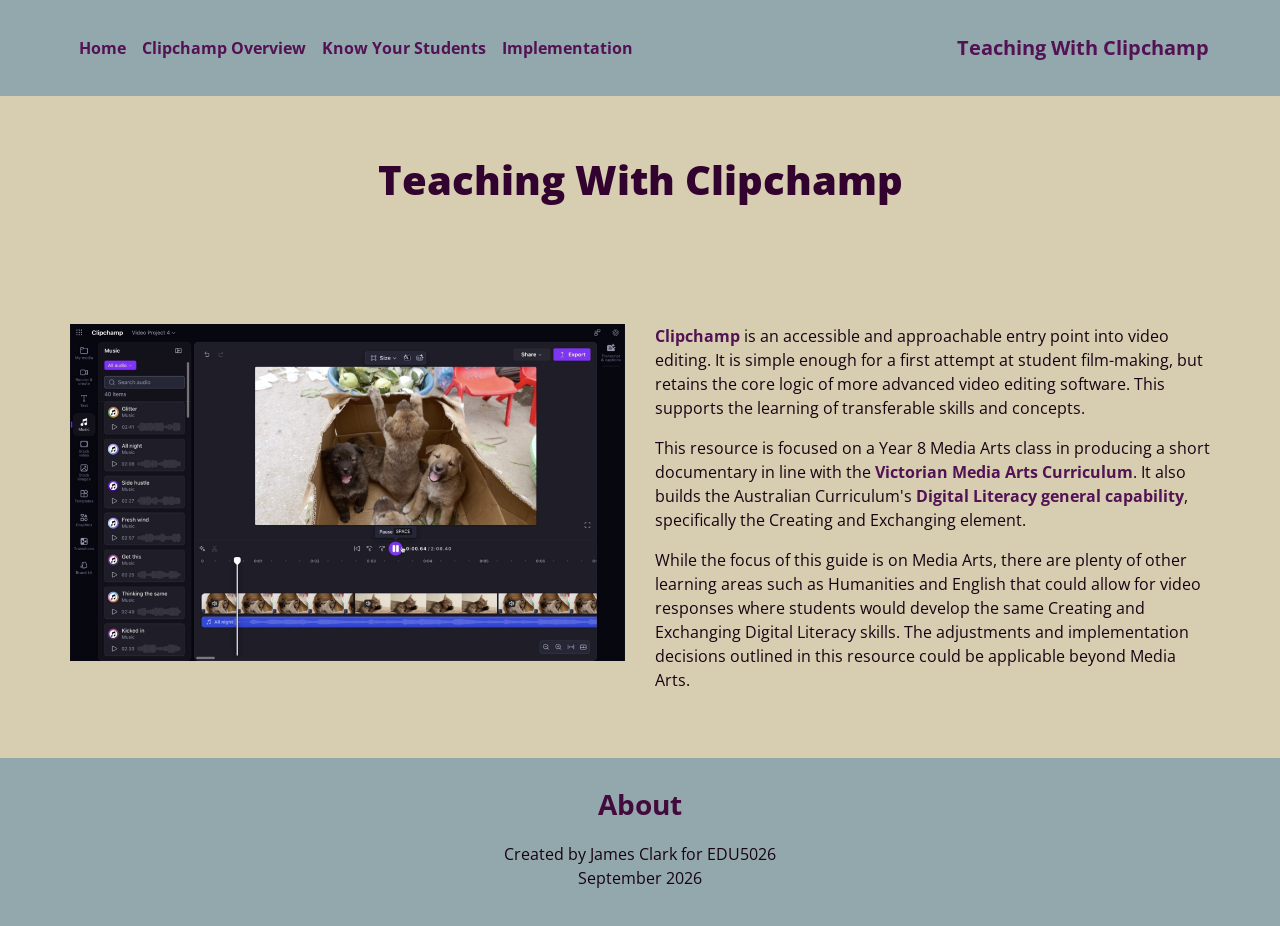
<file: index.html>
<!doctype html>
<html>
<head>
    <meta charset="utf-8">
    <meta name="keywords" content="">
    <meta name="description" content="">
    <meta name="viewport" content="width=device-width, initial-scale=1.0, viewport-fit=cover">
	<link rel="canonical" href="https://jamesclark-jpg.github.io/5026-AT3-Clipchamp-Demo/">
	<meta name="robots" content="index, follow">
    <link rel="shortcut icon" type="image/png" href="favicon.png">
    
	<link rel="stylesheet" type="text/css" href="./css/bootstrap.min.css?1767">
	<link rel="stylesheet" type="text/css" href="style.css?6074">
	<link href='https://fonts.googleapis.com/css?family=Open+Sans:400,600,800,300&display=swap&subset=latin,latin-ext' rel='stylesheet' type='text/css'>
    <title>Home</title>


    
<!-- Analytics -->
 
<!-- Analytics END -->
    
</head>
<body>

<!-- Preloader -->
<div id="page-loading-blocs-notifaction" class="page-preloader"></div>
<!-- Preloader END -->


<!-- Main container -->
<div class="page-container">
    
<!-- bloc-0 -->
<div class="bloc bgc-cadet-grey l-bloc " id="bloc-0">
	<div class="container bloc-sm">
		<div class="row">
			<div class="col">
				<nav class="navbar navbar-light row nav-invert navbar-expand-lg" role="navigation">
					<button id="nav-toggle" type="button" class="ui-navbar-toggler navbar-toggler border-0 p-0" data-toggle="collapse" data-target=".navbar-13397" aria-expanded="false" aria-label="Toggle navigation">
						<span class="navbar-toggler-icon"></span>
					</button>
					<div class="collapse navbar-collapse flex-grow-0 navbar-13397">
						<ul class="site-navigation nav navbar-nav">
							<li class="nav-item">
								<a href="index.html" class="nav-link p">Home</a>
							</li>
							<li class="nav-item">
								<a href="clipchamp-overview.html" class="nav-link">Clipchamp Overview</a>
							</li>
							<li class="nav-item">
								<a href="know-your-students.html" class="nav-link">Know Your Students</a>
							</li>
							<li class="nav-item">
								<a href="implementation.html" class="nav-link">Implementation</a>
							</li>
						</ul>
					</div><a class="navbar-brand mr-0 flex-grow-1 text-right" href="index.html">Teaching With Clipchamp</a>
				</nav>
			</div>
		</div>
	</div>
</div>
<!-- bloc-0 END -->

<!-- bloc-1 -->
<div class="bloc bgc-pastel-gray" id="bloc-1">
	<div class="container bloc-lg bloc-md-lg">
		<div class="row">
			<div class="col text-md-left text-center">
				<h1 class="mg-md text-lg-center text-md-center">
					Teaching With Clipchamp
				</h1>
			</div>
		</div>
	</div>
</div>
<!-- bloc-1 END -->

<!-- bloc-2 -->
<div class="bloc bgc-pastel-gray" id="bloc-2">
	<div class="container bloc-lg bloc-md-lg">
		<div class="row">
			<div class="col-md-6 text-md-left text-center">
				<img src="img/lazyload-ph.png" data-src="img/clipchamp-screenshot.png" class="img-fluid mx-auto d-block mg-md lazyload" alt="clipchamp screenshot" />
			</div>
			<div class="col-md-6 text-md-left text-center">
				<p class="text-sm-left text-left">
					<a href="https://clipchamp.com/" target="_blank">Clipchamp</a> is an accessible and approachable entry point into video editing. It is simple enough for a first attempt at student film-making, but retains the core logic of more advanced video editing software. This supports the learning of transferable skills and concepts.
				</p>
				<p class="text-sm-left text-left">
					This resource is focused on a Year 8 Media Arts class in producing a short documentary in line with the <a href="https://f10.vcaa.vic.edu.au/learning-areas/the-arts/media-arts/introduction" target="_blank">Victorian Media Arts Curriculum</a>. It also builds the Australian Curriculum's <a href="https://www.australiancurriculum.edu.au/f-10-curriculum/general-capabilities/digital-literacy" target="_blank">Digital Literacy general capability</a>, specifically the Creating and Exchanging element.
				</p>
				<p class="text-sm-left text-left">
					While the focus of this guide is on Media Arts, there are plenty of other learning areas such as Humanities and English that could allow for video responses where students would develop the same Creating and Exchanging Digital Literacy skills. The adjustments and implementation decisions outlined in this resource could be applicable beyond Media Arts.
				</p>
			</div>
		</div>
	</div>
</div>
<!-- bloc-2 END -->

<!-- ScrollToTop Button -->
<a class="bloc-button btn btn-d scrollToTop" onclick="scrollToTarget('1',this)"><svg xmlns="http://www.w3.org/2000/svg" width="22" height="22" viewBox="0 0 32 32"><path class="scroll-to-top-btn-icon" d="M30,22.656l-14-13-14,13"/></svg></a>
<!-- ScrollToTop Button END-->


<!-- bloc-9 -->
<div class="bloc bgc-cadet-grey" id="bloc-9">
	<div class="container bloc-lg bloc-sm-lg">
		<div class="row">
			<div class="col-sm-10 offset-sm-1 col-md-8 offset-md-2 col-lg-6 offset-lg-3 text-md-left text-center">
				<h3 class="mg-md text-lg-center">
					About
				</h3>
				<p class="text-lg-center">
					Created by James Clark for EDU5026<br>September 2026<br>
				</p>
			</div>
		</div>
	</div>
</div>
<!-- bloc-9 END -->

</div>
<!-- Main container END -->
    


<!-- Additional JS -->
<script src="./js/jquery.min.js?5909"></script>
<script src="./js/bootstrap.bundle.min.js?5192"></script>
<script src="./js/blocs.min.js?7690"></script>
<script src="./js/lazysizes.min.js" defer></script><!-- Additional JS END -->


</body>
</html>
</file>
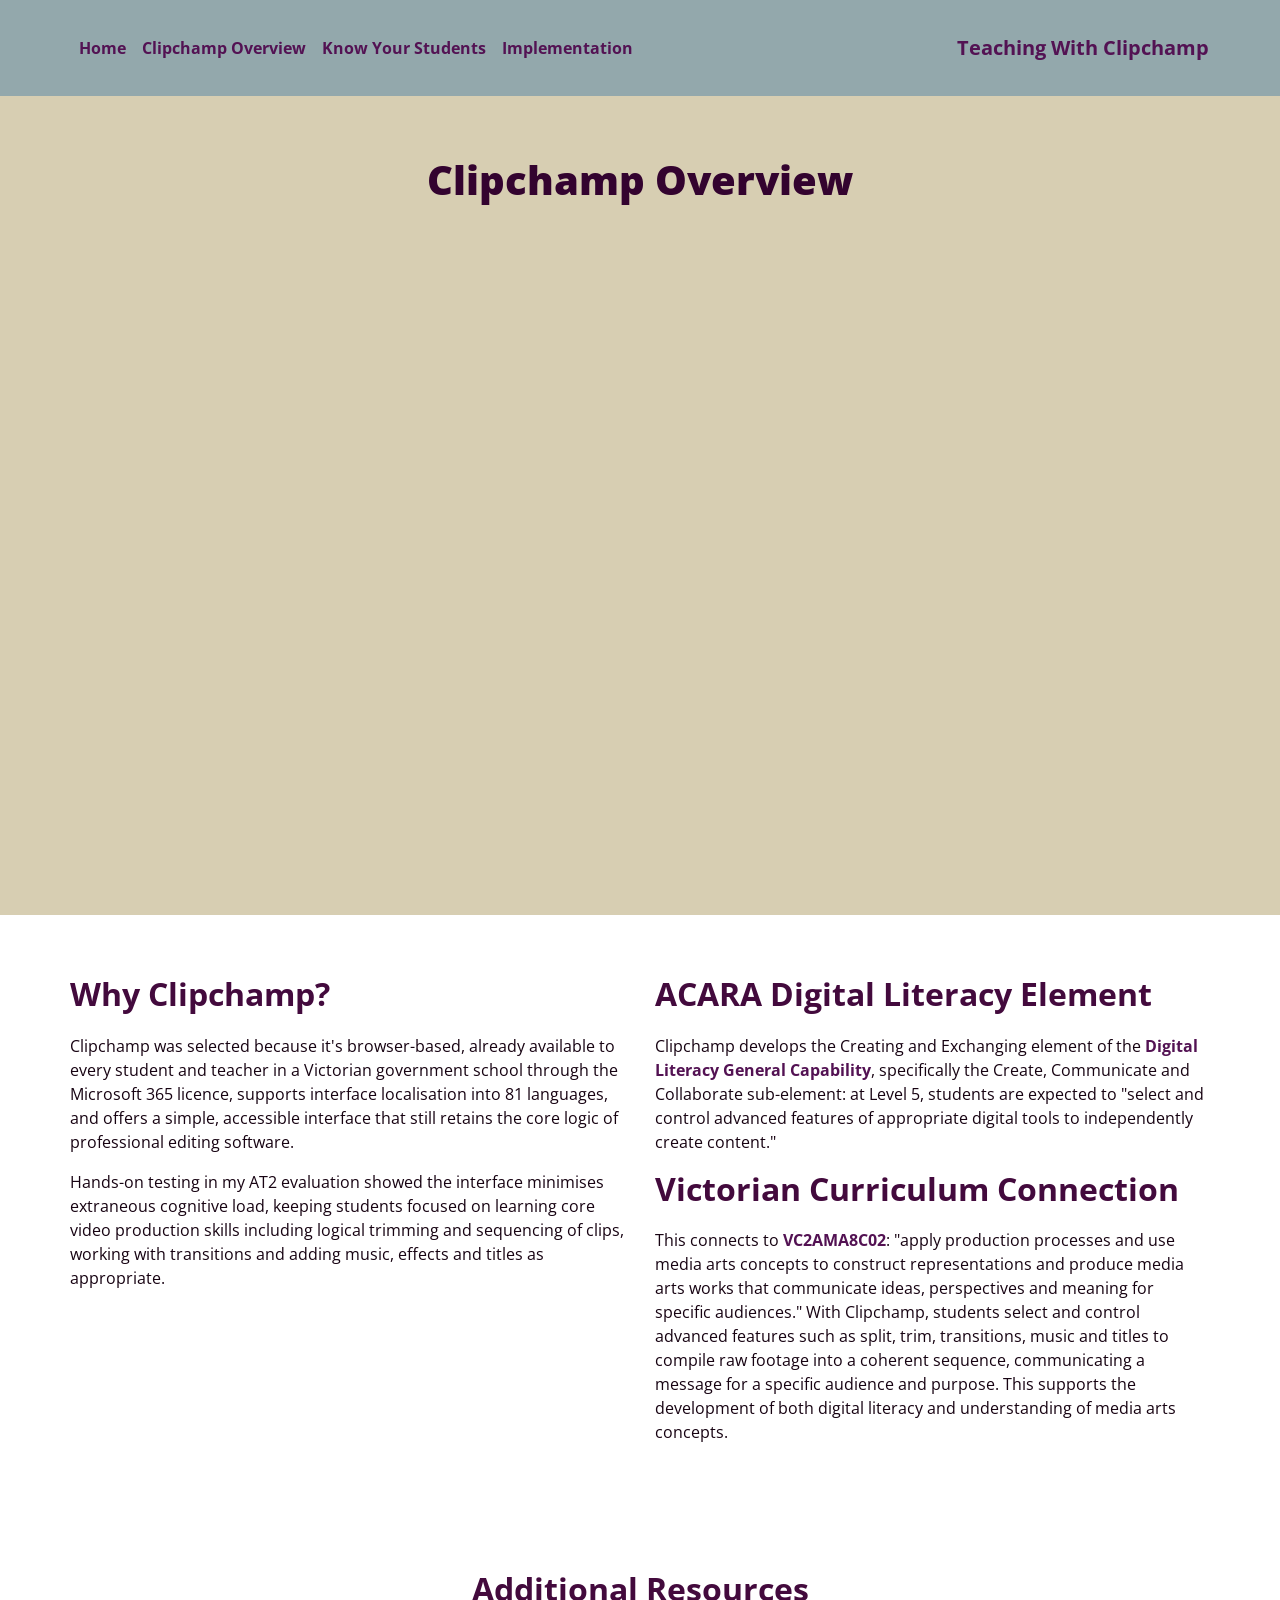
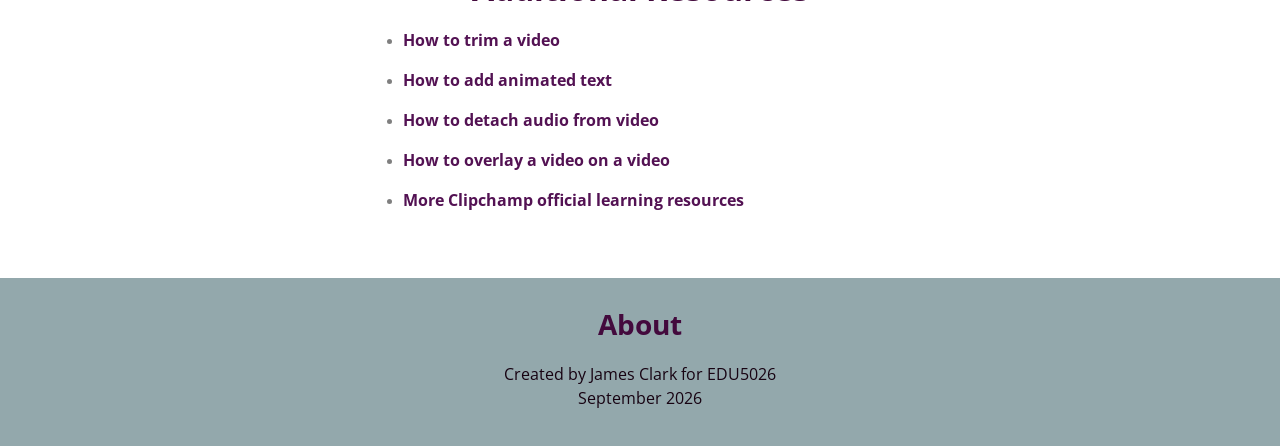
<file: clipchamp-overview.html>
<!doctype html>
<html>
<head>
    <meta charset="utf-8">
    <meta name="keywords" content="">
    <meta name="description" content="">
    <meta name="viewport" content="width=device-width, initial-scale=1.0, viewport-fit=cover">
	<link rel="canonical" href="https://jamesclark-jpg.github.io/5026-AT3-Clipchamp-Demo/clipchamp-overview.html">
	<meta name="robots" content="index, follow">
    <link rel="shortcut icon" type="image/png" href="favicon.png">
    
	<link rel="stylesheet" type="text/css" href="./css/bootstrap.min.css?6124">
	<link rel="stylesheet" type="text/css" href="style.css?6933">
	<link href='https://fonts.googleapis.com/css?family=Open+Sans:400,600,800,300&display=swap&subset=latin,latin-ext' rel='stylesheet' type='text/css'>
    <title>Clipchamp Overview</title>


    
<!-- Analytics -->
 
<!-- Analytics END -->
    
</head>
<body>

<!-- Preloader -->
<div id="page-loading-blocs-notifaction" class="page-preloader"></div>
<!-- Preloader END -->


<!-- Main container -->
<div class="page-container">
    
<!-- bloc-0 -->
<div class="bloc bgc-cadet-grey l-bloc " id="bloc-0">
	<div class="container bloc-sm">
		<div class="row">
			<div class="col">
				<nav class="navbar navbar-light row nav-invert navbar-expand-lg" role="navigation">
					<button id="nav-toggle" type="button" class="ui-navbar-toggler navbar-toggler border-0 p-0" data-toggle="collapse" data-target=".navbar-13397" aria-expanded="false" aria-label="Toggle navigation">
						<span class="navbar-toggler-icon"></span>
					</button>
					<div class="collapse navbar-collapse flex-grow-0 navbar-13397">
						<ul class="site-navigation nav navbar-nav">
							<li class="nav-item">
								<a href="index.html" class="nav-link p">Home</a>
							</li>
							<li class="nav-item">
								<a href="clipchamp-overview.html" class="nav-link">Clipchamp Overview</a>
							</li>
							<li class="nav-item">
								<a href="know-your-students.html" class="nav-link">Know Your Students</a>
							</li>
							<li class="nav-item">
								<a href="implementation.html" class="nav-link">Implementation</a>
							</li>
						</ul>
					</div><a class="navbar-brand mr-0 flex-grow-1 text-right" href="index.html">Teaching With Clipchamp</a>
				</nav>
			</div>
		</div>
	</div>
</div>
<!-- bloc-0 END -->

<!-- bloc-3 -->
<div class="bloc bgc-pastel-gray l-bloc" id="bloc-3">
	<div class="container bloc-md-lg bloc-md">
		<div class="row">
			<div class="col text-md-left text-center">
				<h1 class="mg-md text-lg-center">
					Clipchamp Overview
				</h1>
				<div class="embed-responsive embed-responsive-16by9">
					<iframe class="embed-responsive-item lazyload" src="img/lazyload-ph.png" data-src="https://www.youtube.com/embed/lH_bQL_QfyA?si=Pcl_jSsYKFAPKnmQ" frameborder="0" allow="accelerometer; autoplay; clipboard-write; encrypted-media; gyroscope; picture-in-picture; web-share" allowfullscreen>
					</iframe>
				</div>
			</div>
		</div>
	</div>
</div>
<!-- bloc-3 END -->

<!-- bloc-4 -->
<div class="bloc l-bloc" id="bloc-4">
	<div class="container bloc-md-lg bloc-md">
		<div class="row">
			<div class="col-md-6 text-md-left text-center">
				<h2 class="mg-md">
					Why Clipchamp?
				</h2>
				<p class="text-sm-left text-left">
					Clipchamp was selected because it's browser-based, already available to every student and teacher in a Victorian government school through the Microsoft 365 licence, supports interface localisation into 81 languages, and offers a simple, accessible interface that still retains the core logic of professional editing software.
				</p>
				<p class="text-sm-left text-left">
					Hands-on testing in my AT2 evaluation showed the interface minimises extraneous cognitive load, keeping students focused on learning core video production skills including logical trimming and sequencing of clips, working with transitions and adding music, effects and titles as appropriate.
				</p>
			</div>
			<div class="col-md-6 text-md-left text-center">
				<h2 class="mg-md">
					ACARA Digital Literacy Element
				</h2>
				<p class="text-sm-left text-left">
					Clipchamp develops the Creating and Exchanging element of the <a href="https://www.australiancurriculum.edu.au/curriculum-information/understand-this-general-capability/digital-literacy" target="_blank">Digital Literacy General Capability</a>, specifically the Create, Communicate and Collaborate sub-element: at Level 5, students are expected to "select and control advanced features of appropriate digital tools to independently create content."
				</p>
				<h2 class="mg-md">
					Victorian Curriculum Connection
				</h2>
				<p class="text-sm-left text-left">
					This connects to <a href="https://f10.vcaa.vic.edu.au/learning-areas/the-arts/media-arts/curriculum?level=7–8&amp;cd=VC2AMA8C02" target="_blank">VC2AMA8C02</a>: "apply production processes and use media arts concepts to construct representations and produce media arts works that communicate ideas, perspectives and meaning for specific audiences." With Clipchamp, students select and control advanced features such as split, trim, transitions, music and titles to compile raw footage into a coherent sequence, communicating a message for a specific audience and purpose. This supports the development of both digital literacy and understanding of media arts concepts.
				</p>
			</div>
		</div>
	</div>
</div>
<!-- bloc-4 END -->

<!-- bloc-4 -->
<div class="bloc l-bloc" id="bloc-4">
	<div class="container bloc-lg bloc-md-lg">
		<div class="row">
			<div class="col-sm-10 offset-sm-1 col-md-8 offset-md-2 col-lg-6 offset-lg-3 text-md-left text-center">
				<h2 class="mg-md text-lg-center">
					Additional Resources
				</h2>
				<ul>
					<li>
						<p class="text-left">
							<a href="https://www.youtube.com/watch?v=DQ1XCmPCQJk" target="_blank">How to trim a video</a><br>
						</p>
					</li>
					<li>
						<p class="text-left">
							<a href="https://www.youtube.com/watch?v=hk16-k8VLQk" target="_blank">How to add animated text</a><br>
						</p>
					</li>
					<li>
						<p class="text-left">
							<a href="https://www.youtube.com/watch?v=HTB-kq0U44U" target="_blank">How to detach audio from video</a><br>
						</p>
					</li>
					<li>
						<p class="text-left">
							<a href="https://www.youtube.com/watch?v=bDQMWnN7Xp8" target="_blank">How to overlay a video on a video</a>
						</p>
					</li>
					<li>
						<p class="text-left">
							<a href="https://clipchamp.com/en/training-center/" target="_blank">More Clipchamp official learning resources</a>
						</p>
					</li>
				</ul>
			</div>
		</div>
	</div>
</div>
<!-- bloc-4 END -->

<!-- ScrollToTop Button -->
<a class="bloc-button btn btn-d scrollToTop" onclick="scrollToTarget('1',this)"><svg xmlns="http://www.w3.org/2000/svg" width="22" height="22" viewBox="0 0 32 32"><path class="scroll-to-top-btn-icon" d="M30,22.656l-14-13-14,13"/></svg></a>
<!-- ScrollToTop Button END-->


<!-- bloc-9 -->
<div class="bloc bgc-cadet-grey" id="bloc-9">
	<div class="container bloc-lg bloc-sm-lg">
		<div class="row">
			<div class="col-sm-10 offset-sm-1 col-md-8 offset-md-2 col-lg-6 offset-lg-3 text-md-left text-center">
				<h3 class="mg-md text-lg-center">
					About
				</h3>
				<p class="text-lg-center">
					Created by James Clark for EDU5026<br>September 2026<br>
				</p>
			</div>
		</div>
	</div>
</div>
<!-- bloc-9 END -->

</div>
<!-- Main container END -->
    


<!-- Additional JS -->
<script src="./js/jquery.min.js?5909"></script>
<script src="./js/bootstrap.bundle.min.js?5192"></script>
<script src="./js/blocs.min.js?7690"></script>
<script src="./js/lazysizes.min.js" defer></script><!-- Additional JS END -->


</body>
</html>
</file>
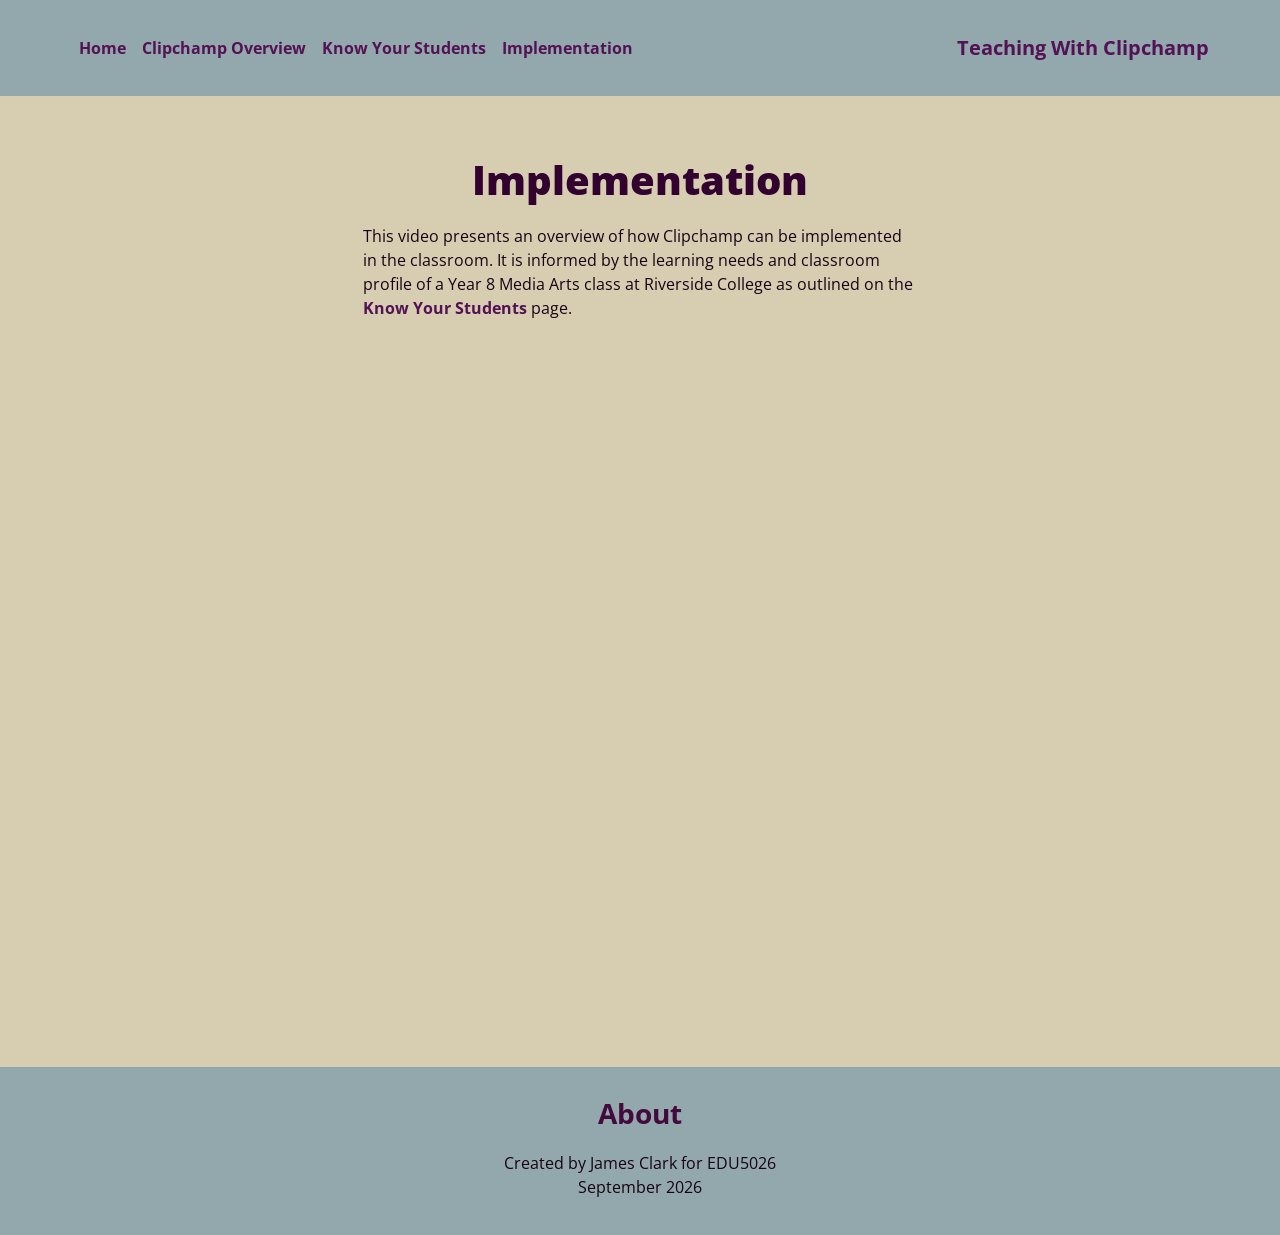
<file: implementation.html>
<!doctype html>
<html>
<head>
    <meta charset="utf-8">
    <meta name="keywords" content="">
    <meta name="description" content="">
    <meta name="viewport" content="width=device-width, initial-scale=1.0, viewport-fit=cover">
	<link rel="canonical" href="https://jamesclark-jpg.github.io/5026-AT3-Clipchamp-Demo/implementation.html">
	<meta name="robots" content="index, follow">
    <link rel="shortcut icon" type="image/png" href="favicon.png">
    
	<link rel="stylesheet" type="text/css" href="./css/bootstrap.min.css?955">
	<link rel="stylesheet" type="text/css" href="style.css?103">
	<link href='https://fonts.googleapis.com/css?family=Open+Sans:400,600,800,300&display=swap&subset=latin,latin-ext' rel='stylesheet' type='text/css'>
    <title>Implementation</title>


    
<!-- Analytics -->
 
<!-- Analytics END -->
    
</head>
<body>

<!-- Preloader -->
<div id="page-loading-blocs-notifaction" class="page-preloader"></div>
<!-- Preloader END -->


<!-- Main container -->
<div class="page-container">
    
<!-- bloc-0 -->
<div class="bloc bgc-cadet-grey l-bloc " id="bloc-0">
	<div class="container bloc-sm">
		<div class="row">
			<div class="col">
				<nav class="navbar navbar-light row nav-invert navbar-expand-lg" role="navigation">
					<button id="nav-toggle" type="button" class="ui-navbar-toggler navbar-toggler border-0 p-0" data-toggle="collapse" data-target=".navbar-13397" aria-expanded="false" aria-label="Toggle navigation">
						<span class="navbar-toggler-icon"></span>
					</button>
					<div class="collapse navbar-collapse flex-grow-0 navbar-13397">
						<ul class="site-navigation nav navbar-nav">
							<li class="nav-item">
								<a href="index.html" class="nav-link p">Home</a>
							</li>
							<li class="nav-item">
								<a href="clipchamp-overview.html" class="nav-link">Clipchamp Overview</a>
							</li>
							<li class="nav-item">
								<a href="know-your-students.html" class="nav-link">Know Your Students</a>
							</li>
							<li class="nav-item">
								<a href="implementation.html" class="nav-link">Implementation</a>
							</li>
						</ul>
					</div><a class="navbar-brand mr-0 flex-grow-1 text-right" href="index.html">Teaching With Clipchamp</a>
				</nav>
			</div>
		</div>
	</div>
</div>
<!-- bloc-0 END -->

<!-- bloc-6 -->
<div class="bloc bgc-pastel-gray" id="bloc-6">
	<div class="container bloc-md-lg bloc-sm">
		<div class="row">
			<div class="col-sm-10 offset-sm-1 col-md-8 offset-md-2 col-lg-6 offset-lg-3 text-md-left text-center">
				<h1 class="mg-md text-lg-center">
					Implementation
				</h1>
				<p class="text-sm-left text-left">
					This video presents an overview of how Clipchamp can be implemented in the classroom. It is informed by the learning needs and classroom profile of a Year 8 Media Arts class at Riverside College as outlined on the <a href="know-your-students.html">Know Your Students</a> page.
				</p>
			</div>
		</div>
	</div>
</div>
<!-- bloc-6 END -->

<!-- bloc-7 -->
<div class="bloc bgc-pastel-gray" id="bloc-7">
	<div class="container bloc-lg bloc-sm-lg">
		<div class="row">
			<div class="col text-md-left text-center">
				<div class="embed-responsive embed-responsive-16by9">
					<iframe class="embed-responsive-item lazyload" src="img/lazyload-ph.png" data-src="https://www.youtube.com/embed/K_-6AbQ3SCs?si=S7cJLFRLabksFUb8" frameborder="0" allow="picture-in-picture" allowfullscreen>
					</iframe>
				</div>
			</div>
		</div>
	</div>
</div>
<!-- bloc-7 END -->

<!-- ScrollToTop Button -->
<a class="bloc-button btn btn-d scrollToTop" onclick="scrollToTarget('1',this)"><svg xmlns="http://www.w3.org/2000/svg" width="22" height="22" viewBox="0 0 32 32"><path class="scroll-to-top-btn-icon" d="M30,22.656l-14-13-14,13"/></svg></a>
<!-- ScrollToTop Button END-->


<!-- bloc-9 -->
<div class="bloc bgc-cadet-grey" id="bloc-9">
	<div class="container bloc-lg bloc-sm-lg">
		<div class="row">
			<div class="col-sm-10 offset-sm-1 col-md-8 offset-md-2 col-lg-6 offset-lg-3 text-md-left text-center">
				<h3 class="mg-md text-lg-center">
					About
				</h3>
				<p class="text-lg-center">
					Created by James Clark for EDU5026<br>September 2026<br>
				</p>
			</div>
		</div>
	</div>
</div>
<!-- bloc-9 END -->

</div>
<!-- Main container END -->
    


<!-- Additional JS -->
<script src="./js/jquery.min.js?5909"></script>
<script src="./js/bootstrap.bundle.min.js?5192"></script>
<script src="./js/blocs.min.js?7690"></script>
<script src="./js/lazysizes.min.js" defer></script><!-- Additional JS END -->


</body>
</html>
</file>
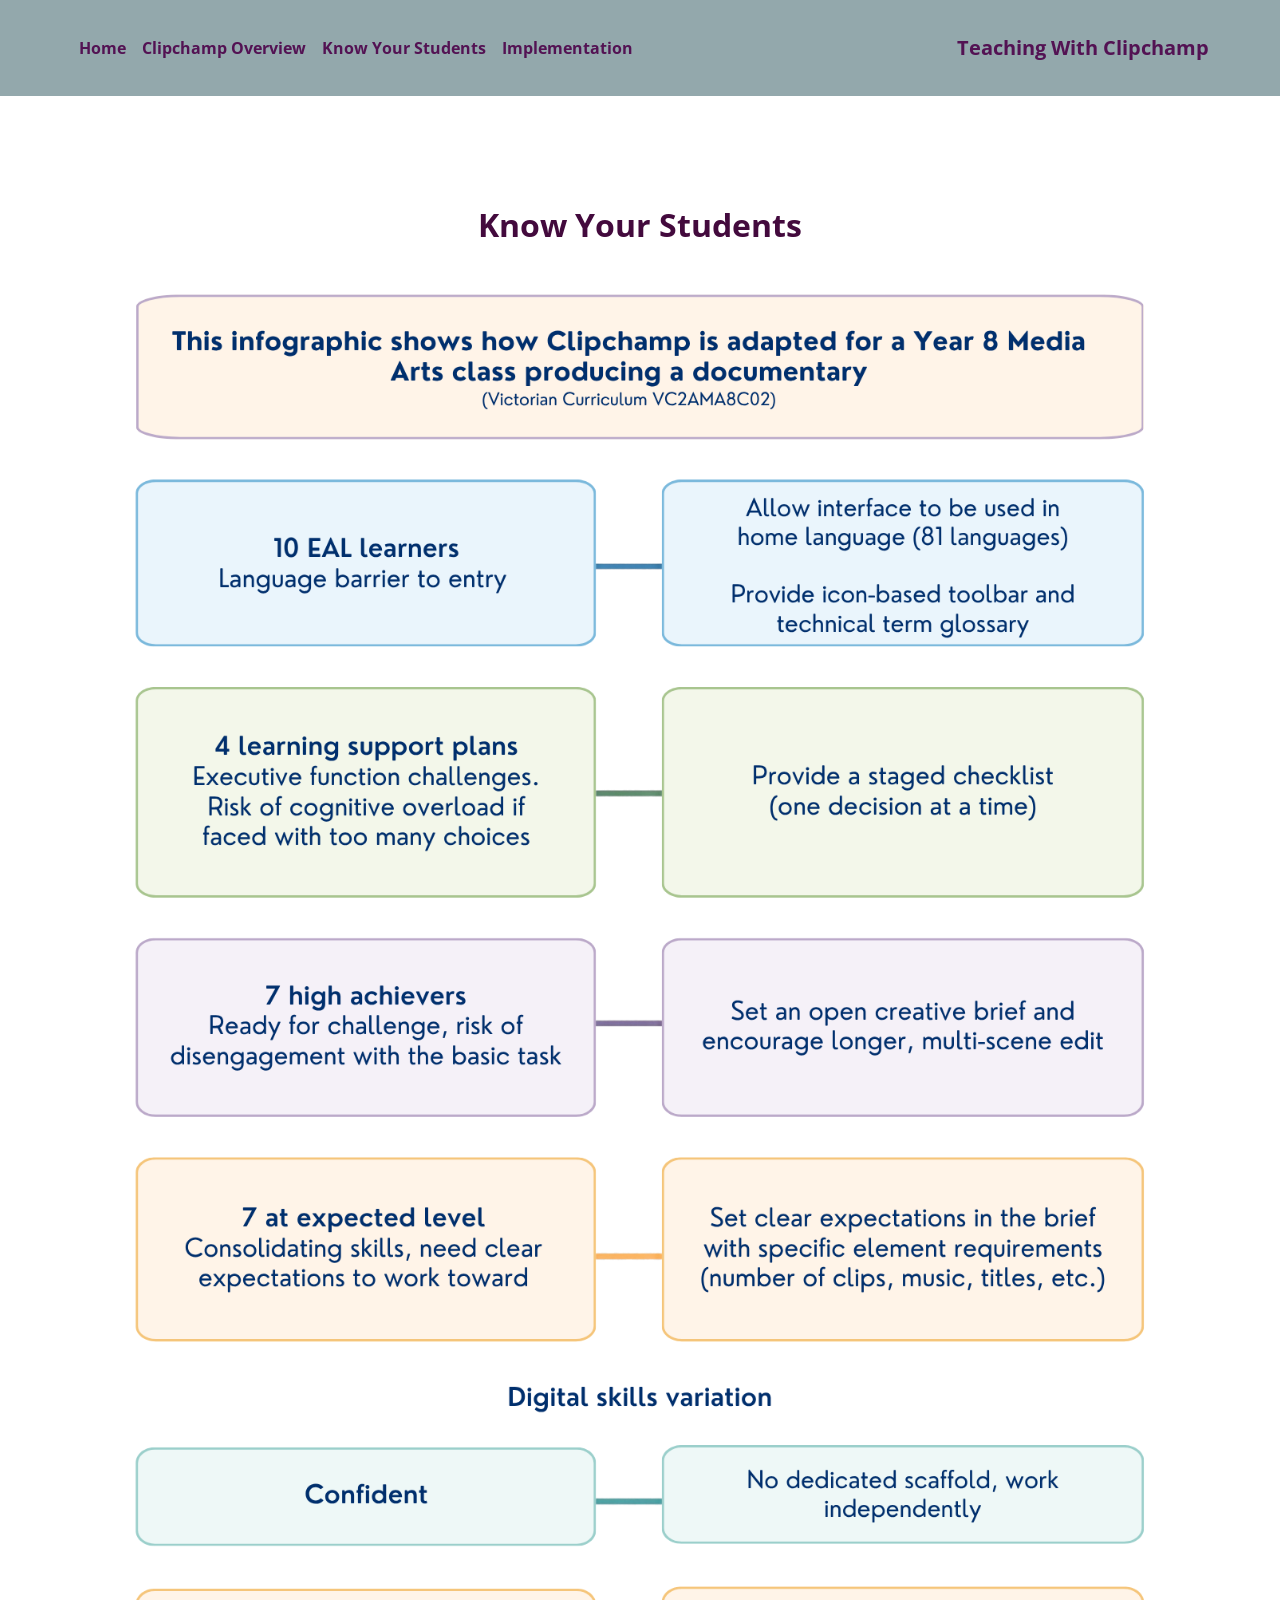
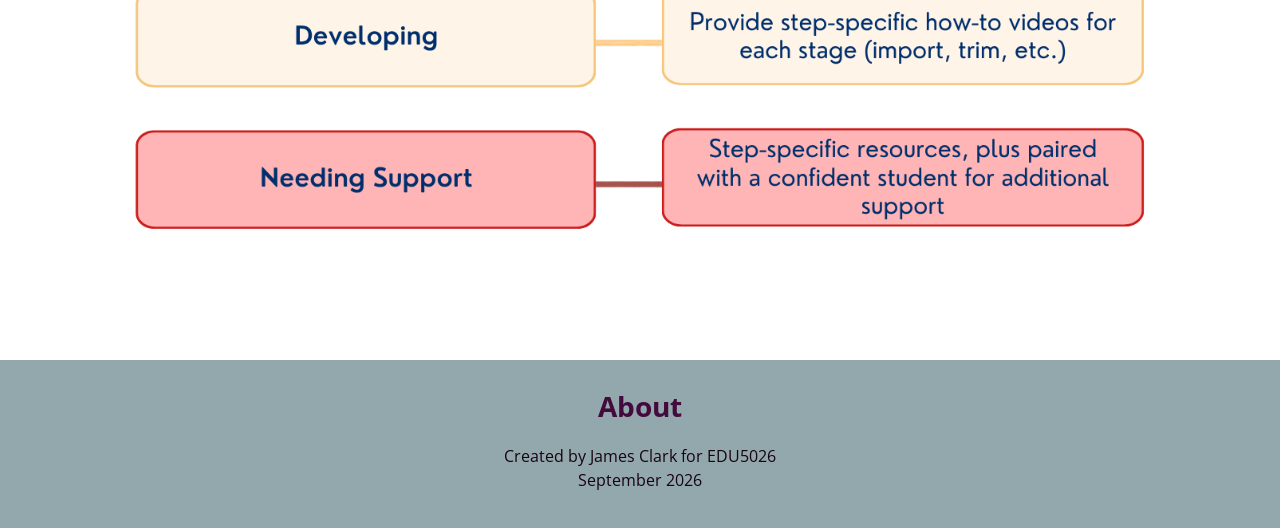
<file: know-your-students.html>
<!doctype html>
<html>
<head>
    <meta charset="utf-8">
    <meta name="keywords" content="">
    <meta name="description" content="">
    <meta name="viewport" content="width=device-width, initial-scale=1.0, viewport-fit=cover">
	<link rel="canonical" href="https://jamesclark-jpg.github.io/5026-AT3-Clipchamp-Demo/know-your-students.html">
	<meta name="robots" content="index, follow">
    <link rel="shortcut icon" type="image/png" href="favicon.png">
    
	<link rel="stylesheet" type="text/css" href="./css/bootstrap.min.css?5568">
	<link rel="stylesheet" type="text/css" href="style.css?287">
	<link href='https://fonts.googleapis.com/css?family=Open+Sans:400,600,800,300&display=swap&subset=latin,latin-ext' rel='stylesheet' type='text/css'>
    <title>Know Your Students</title>


    
<!-- Analytics -->
 
<!-- Analytics END -->
    
</head>
<body>

<!-- Preloader -->
<div id="page-loading-blocs-notifaction" class="page-preloader"></div>
<!-- Preloader END -->


<!-- Main container -->
<div class="page-container">
    
<!-- bloc-0 -->
<div class="bloc bgc-cadet-grey l-bloc " id="bloc-0">
	<div class="container bloc-sm">
		<div class="row">
			<div class="col">
				<nav class="navbar navbar-light row nav-invert navbar-expand-lg" role="navigation">
					<button id="nav-toggle" type="button" class="ui-navbar-toggler navbar-toggler border-0 p-0" data-toggle="collapse" data-target=".navbar-13397" aria-expanded="false" aria-label="Toggle navigation">
						<span class="navbar-toggler-icon"></span>
					</button>
					<div class="collapse navbar-collapse flex-grow-0 navbar-13397">
						<ul class="site-navigation nav navbar-nav">
							<li class="nav-item">
								<a href="index.html" class="nav-link p">Home</a>
							</li>
							<li class="nav-item">
								<a href="clipchamp-overview.html" class="nav-link">Clipchamp Overview</a>
							</li>
							<li class="nav-item">
								<a href="know-your-students.html" class="nav-link">Know Your Students</a>
							</li>
							<li class="nav-item">
								<a href="implementation.html" class="nav-link">Implementation</a>
							</li>
						</ul>
					</div><a class="navbar-brand mr-0 flex-grow-1 text-right" href="index.html">Teaching With Clipchamp</a>
				</nav>
			</div>
		</div>
	</div>
</div>
<!-- bloc-0 END -->

<!-- bloc-5 -->
<div class="bloc l-bloc" id="bloc-5">
	<div class="container bloc-lg">
		<div class="row">
			<div class="col text-md-left text-center">
				<h2 class="mg-md text-lg-center text-md-center">
					Know Your Students
				</h2><img src="img/lazyload-ph.png" data-src="img/Two-Column%20Learning%20Infographic-2.png" class="img-fluid mx-auto d-block lazyload" alt="Two Column%20Learning%20Infographic-2" />
			</div>
		</div>
	</div>
</div>
<!-- bloc-5 END -->

<!-- ScrollToTop Button -->
<a class="bloc-button btn btn-d scrollToTop" onclick="scrollToTarget('1',this)"><svg xmlns="http://www.w3.org/2000/svg" width="22" height="22" viewBox="0 0 32 32"><path class="scroll-to-top-btn-icon" d="M30,22.656l-14-13-14,13"/></svg></a>
<!-- ScrollToTop Button END-->


<!-- bloc-9 -->
<div class="bloc bgc-cadet-grey" id="bloc-9">
	<div class="container bloc-lg bloc-sm-lg">
		<div class="row">
			<div class="col-sm-10 offset-sm-1 col-md-8 offset-md-2 col-lg-6 offset-lg-3 text-md-left text-center">
				<h3 class="mg-md text-lg-center">
					About
				</h3>
				<p class="text-lg-center">
					Created by James Clark for EDU5026<br>September 2026<br>
				</p>
			</div>
		</div>
	</div>
</div>
<!-- bloc-9 END -->

</div>
<!-- Main container END -->
    


<!-- Additional JS -->
<script src="./js/jquery.min.js?5909"></script>
<script src="./js/bootstrap.bundle.min.js?5192"></script>
<script src="./js/blocs.min.js?7690"></script>
<script src="./js/lazysizes.min.js" defer></script><!-- Additional JS END -->


</body>
</html>
</file>
<file: style.css>
/*-----------------------------------------------------------------------------------
	Teaching WIth Clipchamp
	About: A shiny new Blocs website.
	Author: James Clark
	Version: 1.0
	Built with Blocs
-----------------------------------------------------------------------------------*/
body{
	margin:0;
	padding:0;
    background:#FFFFFF;
    overflow-x:hidden;
    -webkit-font-smoothing: antialiased;
    -moz-osx-font-smoothing: grayscale;
}
.page-container{overflow: hidden;} /* Prevents unwanted scroll space when scroll FX used. */
a,button{transition: background .3s ease-in-out;outline: none!important;} /* Prevent blue selection glow on Chrome and Safari */
a:hover{text-decoration: none; cursor:pointer;}


/* Preloader */

.page-preloader{position: fixed;top: 0;bottom: 0;width: 100%;z-index:100000;background:#FFFFFF url("img/pageload-spinner.gif") no-repeat center center;animation-name: preloader-fade;animation-delay: 2s;animation-duration: 0.5s;animation-fill-mode: both;}
.preloader-complete{animation-delay:0.1s;}
@keyframes preloader-fade {0% {opacity: 1;visibility: visible;}100% {opacity: 0;visibility: hidden;}}

/* = Blocs
-------------------------------------------------------------- */

.bloc{
	width:100%;
	clear:both;
	background: 50% 50% no-repeat;
	padding:0 20px;
	-webkit-background-size: cover;
	-moz-background-size: cover;
	-o-background-size: cover;
	background-size: cover;
	position:relative;
	display:flex;
}
.bloc .container{
	padding-left:0;
	padding-right:0;
}


/* Sizes */

.bloc-lg{
	padding:100px 20px;
}
.bloc-md{
	padding:50px 20px;
}
.bloc-sm{
	padding:20px;
}


/* Light theme */

.d-bloc .card,.l-bloc{
	color:rgba(0,0,0,.5);
}
.d-bloc .card button:hover,.l-bloc button:hover{
	color:rgba(0,0,0,.7);
}
.l-bloc .icon-round,.l-bloc .icon-square,.l-bloc .icon-rounded,.l-bloc .icon-semi-rounded-a,.l-bloc .icon-semi-rounded-b{
	border-color:rgba(0,0,0,.7);
}
.d-bloc .card .divider-h span,.l-bloc .divider-h span{
	border-color:rgba(0,0,0,.1);
}
.d-bloc .card .a-btn,.l-bloc .a-btn,.l-bloc .navbar a,.l-bloc a .icon-sm, .l-bloc a .icon-md, .l-bloc a .icon-lg, .l-bloc a .icon-xl, .l-bloc h1 a, .l-bloc h2 a, .l-bloc h3 a, .l-bloc h4 a, .l-bloc h5 a, .l-bloc h6 a, .l-bloc p a{
	color:rgba(0,0,0,.6);
}
.d-bloc .card .a-btn:hover,.l-bloc .a-btn:hover,.l-bloc .navbar a:hover, .l-bloc a:hover .icon-sm, .l-bloc a:hover .icon-md, .l-bloc a:hover .icon-lg, .l-bloc a:hover .icon-xl, .l-bloc h1 a:hover, .l-bloc h2 a:hover, .l-bloc h3 a:hover, .l-bloc h4 a:hover, .l-bloc h5 a:hover, .l-bloc h6 a:hover, .l-bloc p a:hover{
	color:rgba(0,0,0,1);
}
.l-bloc .navbar-toggle .icon-bar{
	color:rgba(0,0,0,.6);
}
.d-bloc .card .btn-wire,.d-bloc .card .btn-wire:hover,.l-bloc .btn-wire,.l-bloc .btn-wire:hover{
	color:rgba(0,0,0,.7);
	border-color:rgba(0,0,0,.3);
}


/* = NavBar
-------------------------------------------------------------- */

/* Handle Multi Level Navigation */
.dropdown-menu .dropdown-menu{
	border:none}
@media (min-width:576px){
	
.navbar-expand-sm .dropdown-menu .dropdown-menu{
	border:1px solid rgba(0,0,0,.15);
	position:absolute;
	left:100%;
	top:-7px}.navbar-expand-sm .dropdown-menu .submenu-left{
	right:100%;
	left:auto}}@media (min-width:768px){
	.navbar-expand-md .dropdown-menu .dropdown-menu{
	border:1px solid rgba(0,0,0,.15);
	border:1px solid rgba(0,0,0,.15);
	position:absolute;
	left:100%;
	top:-7px}.navbar-expand-md .dropdown-menu .submenu-left{
	right:100%;
	left:auto}}@media (min-width:992px){
	.navbar-expand-lg .dropdown-menu .dropdown-menu{
	border:1px solid rgba(0,0,0,.15);
	position:absolute;
	left:100%;
	top:-7px}.navbar-expand-lg .dropdown-menu .submenu-left{
	right:100%;
	left:auto}
}
/* = Bric adjustment margins
-------------------------------------------------------------- */

.mg-md{
	margin-top:10px;
	margin-bottom:20px;
}
img.mg-sm,img.mg-md,img.mg-lg{
	margin-top: 0;
}
img.mg-sm{
	margin-bottom:10px;
}
img.mg-md{
	margin-bottom:30px;
}
img.mg-lg{
	margin-bottom:50px;
}

/* = Buttons
-------------------------------------------------------------- */

.btn-d,.btn-d:hover,.btn-d:focus{
	color:#FFF;
	background:rgba(0,0,0,.3);
}

/* Prevent ugly blue glow on chrome and safari */
button{
	outline: none!important;
}






.card-sq, .card-sq .card-header, .card-sq .card-footer{
	border-radius:0;
}
.card-rd{
	border-radius:30px;
}
.card-rd .card-header{
	border-radius:29px 29px 0 0;
}
.card-rd .card-footer{
	border-radius:0 0 29px 29px;
}





/* ScrollToTop button */

.scrollToTop{
	width:36px;
	height:36px;
	padding:5px;
	position:fixed;
	bottom:20px;
	right:20px;
	opacity:0;
	z-index:999;
	transition: all .3s ease-in-out;
	pointer-events:none;
}
.showScrollTop{
	opacity: 1;
	pointer-events:all;
}
.scroll-to-top-btn-icon{
	fill: none;
	stroke: #fff;
	stroke-width: 2px;
	fill-rule: evenodd;
	stroke-linecap:round;
}

/* = Custom Styling
-------------------------------------------------------------- */

p{
	font-family:"Open Sans";
	color:#170312!important;
	font-weight:normal;
}
.container{
	max-width:1140px;
}
h1{
	font-family:"Open Sans";
	font-weight:800;
	text-transform:none;
	color:#33032F!important;
	text-decoration:none;
}
h2{
	font-family:"Open Sans";
	font-weight:700;
	color:#430A3D!important;
}
a{
	font-family:"Open Sans";
	color:#531253!important;
	text-decoration:none;
	font-weight:bold;
}
h3{
	font-family:"Open Sans";
	font-weight:700;
	color:#430A3D!important;
}

/* = Colour
-------------------------------------------------------------- */

/* Background colour styles */

.bgc-cadet-grey{
	background-color:#93A8AC;
}
.bgc-pastel-gray{
	background-color:#D7CEB2;
}




/* = Bloc Padding Multi Breakpoint
-------------------------------------------------------------- */

@media (min-width: 576px) {
    .bloc-xxl-sm{padding:200px 20px;}
    .bloc-xl-sm{padding:150px 20px;}
    .bloc-lg-sm{padding:100px 20px;}
    .bloc-md-sm{padding:50px 20px;}
    .bloc-sm-sm{padding:20px;}
    .bloc-no-padding-sm{padding:0 20px;}
}
@media (min-width: 768px) {
    .bloc-xxl-md{padding:200px 20px;}
    .bloc-xl-md{padding:150px 20px;}
    .bloc-lg-md{padding:100px 20px;}
    .bloc-md-md{padding:50px 20px;}
    .bloc-sm-md{padding:20px 20px;}
    .bloc-no-padding-md{padding:0 20px;}
}
@media (min-width: 992px) {
    .bloc-xxl-lg{padding:200px 20px;}
    .bloc-xl-lg{padding:150px 20px;}
    .bloc-lg-lg{padding:100px 20px;}
    .bloc-md-lg{padding:50px 20px;}
    .bloc-sm-lg{padding:20px;}
    .bloc-no-padding-lg{padding:0 20px;}
}


/* = Mobile adjustments 
-------------------------------------------------------------- */
@media (max-width: 1024px)
{
    .bloc.full-width-bloc, .bloc-tile-2.full-width-bloc .container, .bloc-tile-3.full-width-bloc .container, .bloc-tile-4.full-width-bloc .container{
        padding-left: 0; 
        padding-right: 0;  
    }
}
@media (max-width: 991px)
{
    .container{width:100%;}
    .bloc{padding-left: constant(safe-area-inset-left);padding-right: constant(safe-area-inset-right);} /* iPhone X Notch Support*/
    .bloc-group, .bloc-group .bloc{display:block;width:100%;}
}
@media (max-width: 767px)
{
    .bloc-tile-2 .container, .bloc-tile-3 .container, .bloc-tile-4 .container{
        padding-left:0;padding-right:0;
    }
    .btn-dwn{
       display:none; 
    }
    .voffset{
        margin-top:5px;
    }
    .voffset-md{
        margin-top:20px;
    }
    .voffset-lg{
        margin-top:30px;
    }
    form{
        padding:5px;
    }
    .close-lightbox{
        display:inline-block;
    }
    .blocsapp-device-iphone5{
	   background-size: 216px 425px;
	   padding-top:60px;
	   width:216px;
	   height:425px;
    }
    .blocsapp-device-iphone5 img{
	   width: 180px;
	   height: 320px;
    }
}
@media (max-width: 767px){
	.text-right{
	}
	.text-left{
	}
	.text-center{
	}
	
}

@media (max-width: 575px){
	.footer-link{
		text-align:center;
	}
	
}
</file>
